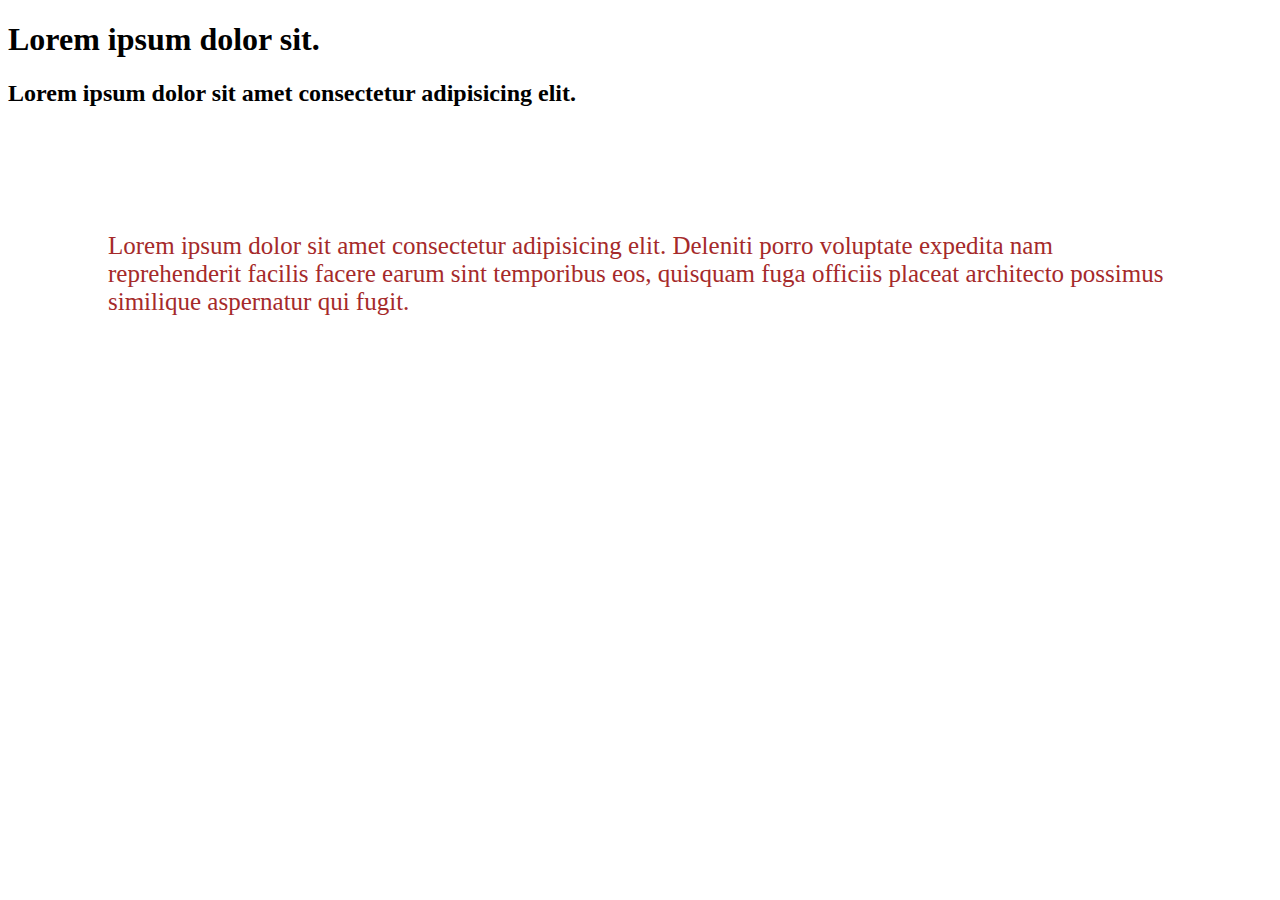
<file: 01_basics/index.html>
<!doctype html>
<html lang="en">
  <head>
    <meta charset="UTF-8" />
    <meta name="viewport" content="width=device-width, initial-scale=1.0" />
    <link rel="stylesheet" href="style.css" />
    <title>CSS Basics</title>
  </head>
  <body>
    <h1>Lorem ipsum dolor sit.</h1>
    <h2>Lorem ipsum dolor sit amet consectetur adipisicing elit.</h2>

    <p>
      Lorem ipsum dolor sit amet consectetur adipisicing elit. Deleniti porro
      voluptate expedita nam reprehenderit facilis facere earum sint temporibus
      eos, quisquam fuga officiis placeat architecto possimus similique
      aspernatur qui fugit.
    </p>
  </body>
</html>
</file>
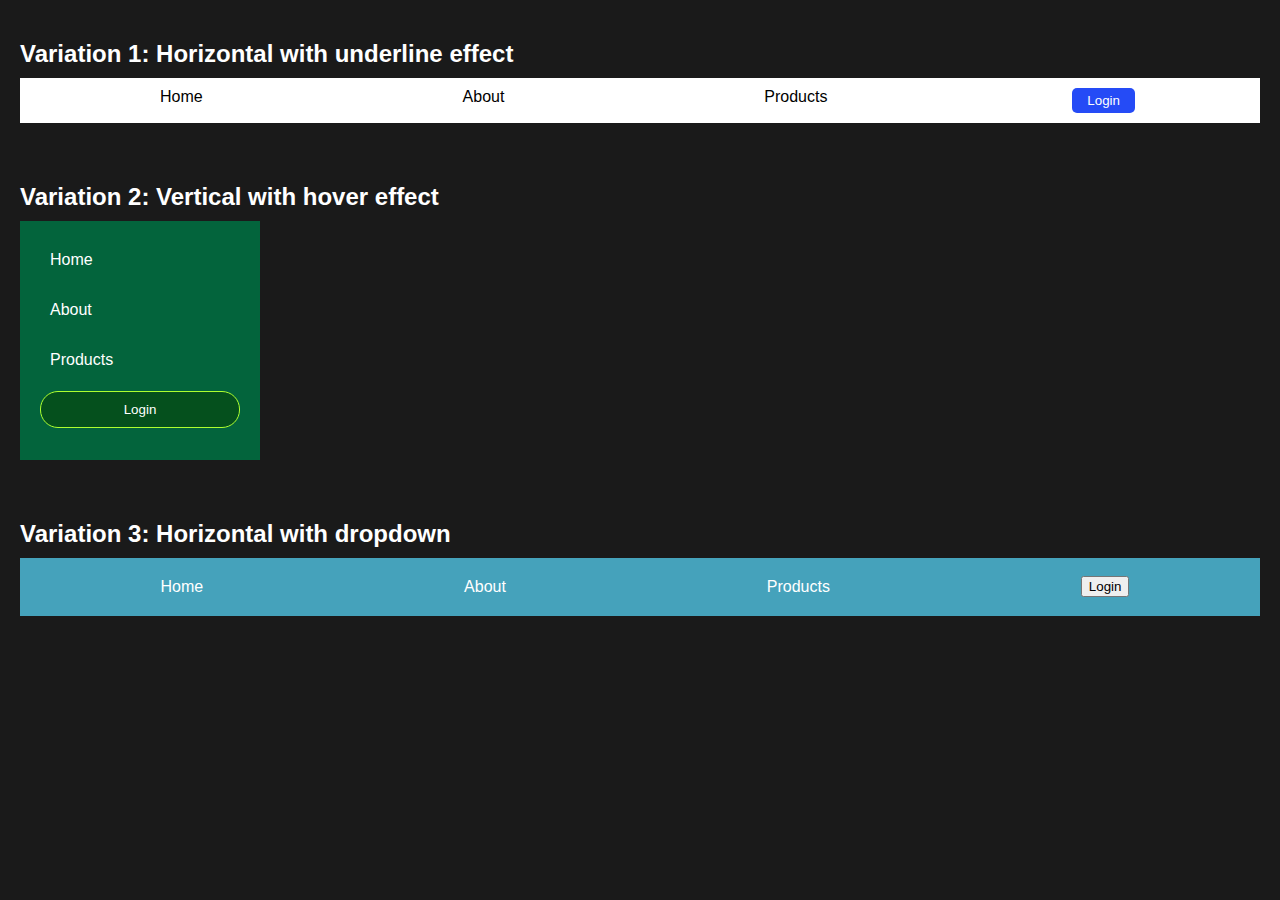
<file: 03_navbar/index.html>
<!doctype html>
<html lang="en">
  <head>
    <meta charset="UTF-8" />
    <meta name="viewport" content="width=device-width, initial-scale=1.0" />
    <title>Navigation Bar Variations</title>
    <link rel="stylesheet" href="style.css" />
  </head>
  <body>
    <div class="nav-container">
      <h2>Variation 1: Horizontal with underline effect</h2>
      <nav class="nav1">
        <ul>
          <li><a href="#">Home</a></li>
          <li><a href="#">About</a></li>
          <li><a href="#">Products</a></li>
          <li><button class="login-btn">Login</button></li>
        </ul>
      </nav>
    </div>

    <div class="nav-container">
      <h2>Variation 2: Vertical with hover effect</h2>
      <nav class="nav2">
        <ul>
          <li><a href="#">Home</a></li>
          <li><a href="#">About</a></li>
          <li><a href="#">Products</a></li>
          <li><button class="login-btn">Login</button></li>
        </ul>
      </nav>
    </div>

    <div class="nav-container">
      <h2>Variation 3: Horizontal with dropdown</h2>
      <nav class="nav3">
        <ul>
          <li><a href="#">Home</a></li>
          <li class="dropdown">
            <a href="#">About</a>
            <div class="dropdown-content">
              <a href="#">Our Story</a>
              <a href="#">Team</a>
              <a href="#">Contact</a>
            </div>
          </li>
          <li><a href="#">Products</a></li>
          <li><button class="login-btn">Login</button></li>
        </ul>
      </nav>
    </div>
  </body>
</html>
</file>
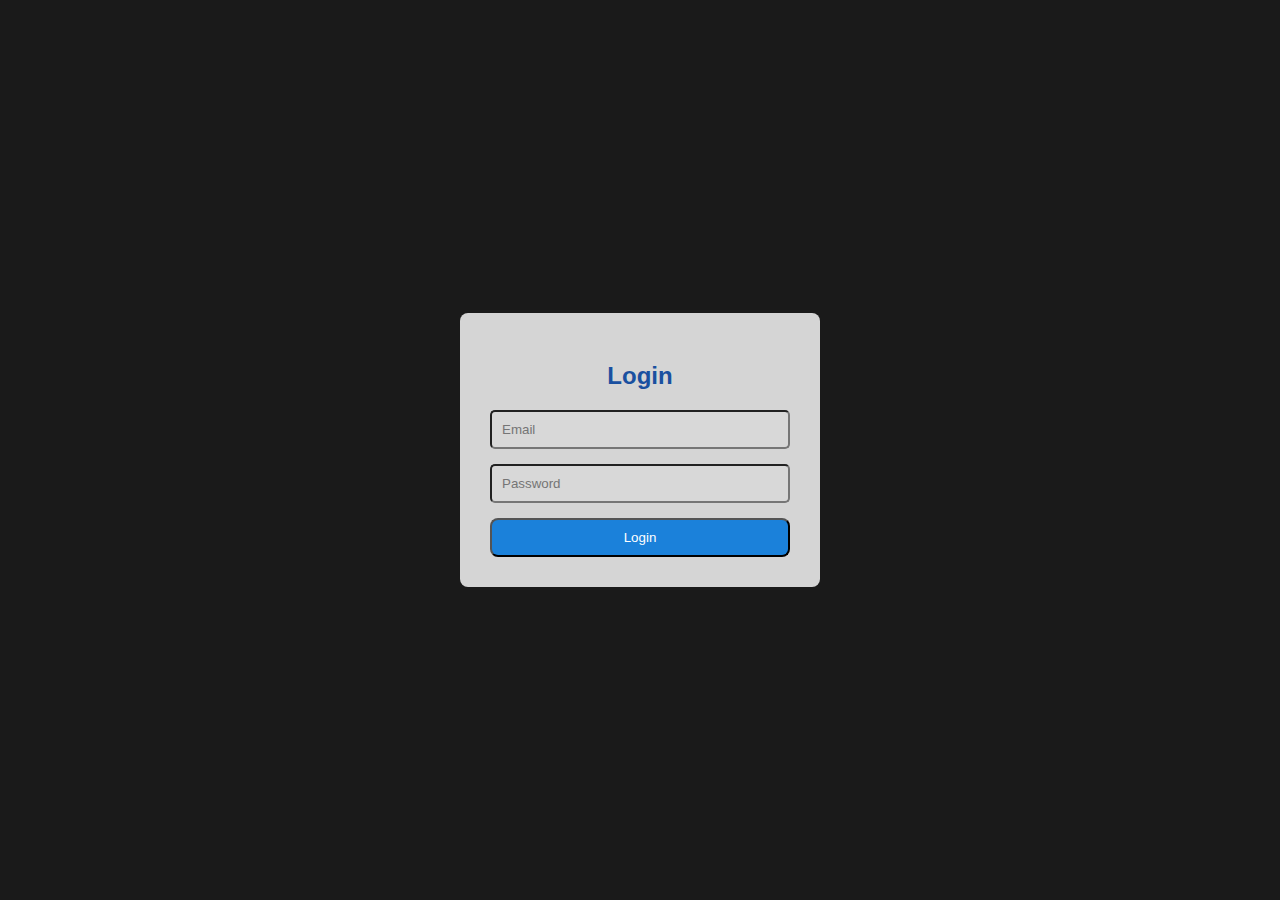
<file: 02_login_project/login.html>
<!doctype html>
<html lang="en">
  <head>
    <meta charset="UTF-8" />
    <meta name="viewport" content="width=device-width, initial-scale=1.0" />
    <title>Login Page</title>
    <link rel="stylesheet" href="style.css" />
  </head>
  <body>
    <div class="card">
      <h2>Login</h2>
      <form>
        <input type="email" name="" id="" placeholder="Email" />
        <input type="password" name="" id="" placeholder="Password" />
        <button type="submit">Login</button>
      </form>
    </div>
  </body>
</html>
</file>
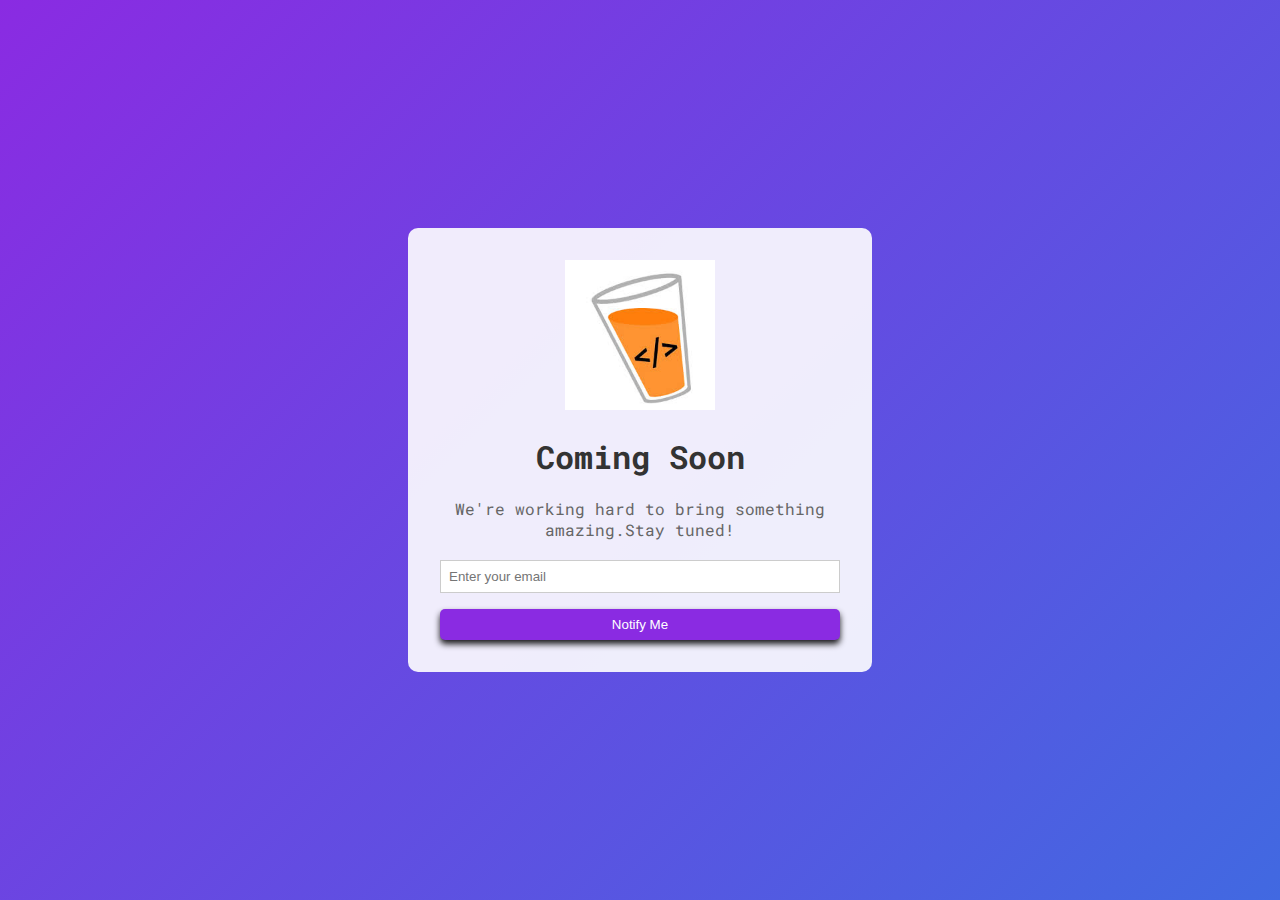
<file: 04_coming_soon/coming-soon-landing.html>
<!doctype html>
<html lang="en">
  <head>
    <meta charset="UTF-8" />
    <meta name="viewport" content="width=device-width, initial-scale=1.0" />
    <title>Chai landing page</title>
    <link rel="stylesheet" href="style.css" />
  </head>
  <body>
    <div class="container">
      <div class="content">
        <img
          src="../04_coming_soon/images/download.jpg"
          class="logo"
          alt="chai-logo"
        />
        <h1>Coming Soon</h1>
        <p>We're working hard to bring something amazing.Stay tuned!</p>
        <form id="notify-form">
          <input type="email" placeholder="Enter your email" required />
          <button type="submit">Notify Me</button>
        </form>
      </div>
    </div>
  </body>
</html>
</file>
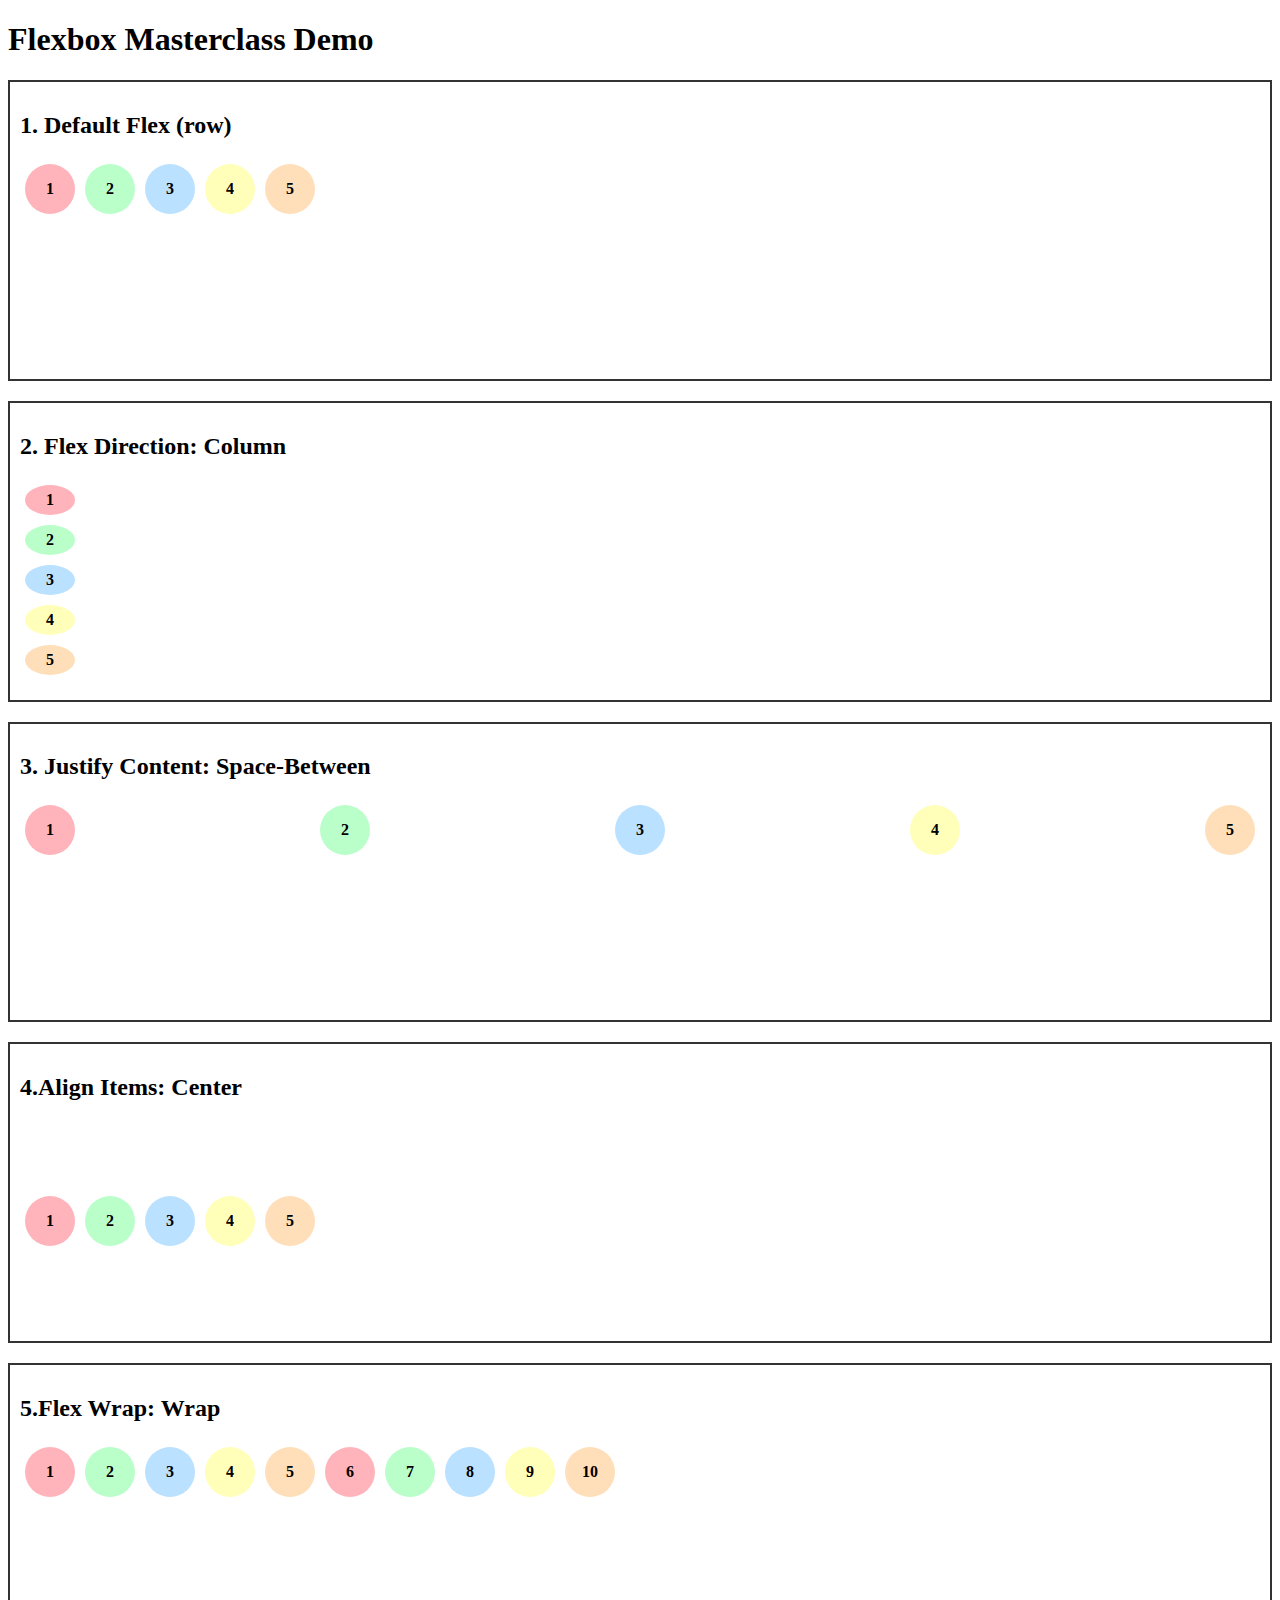
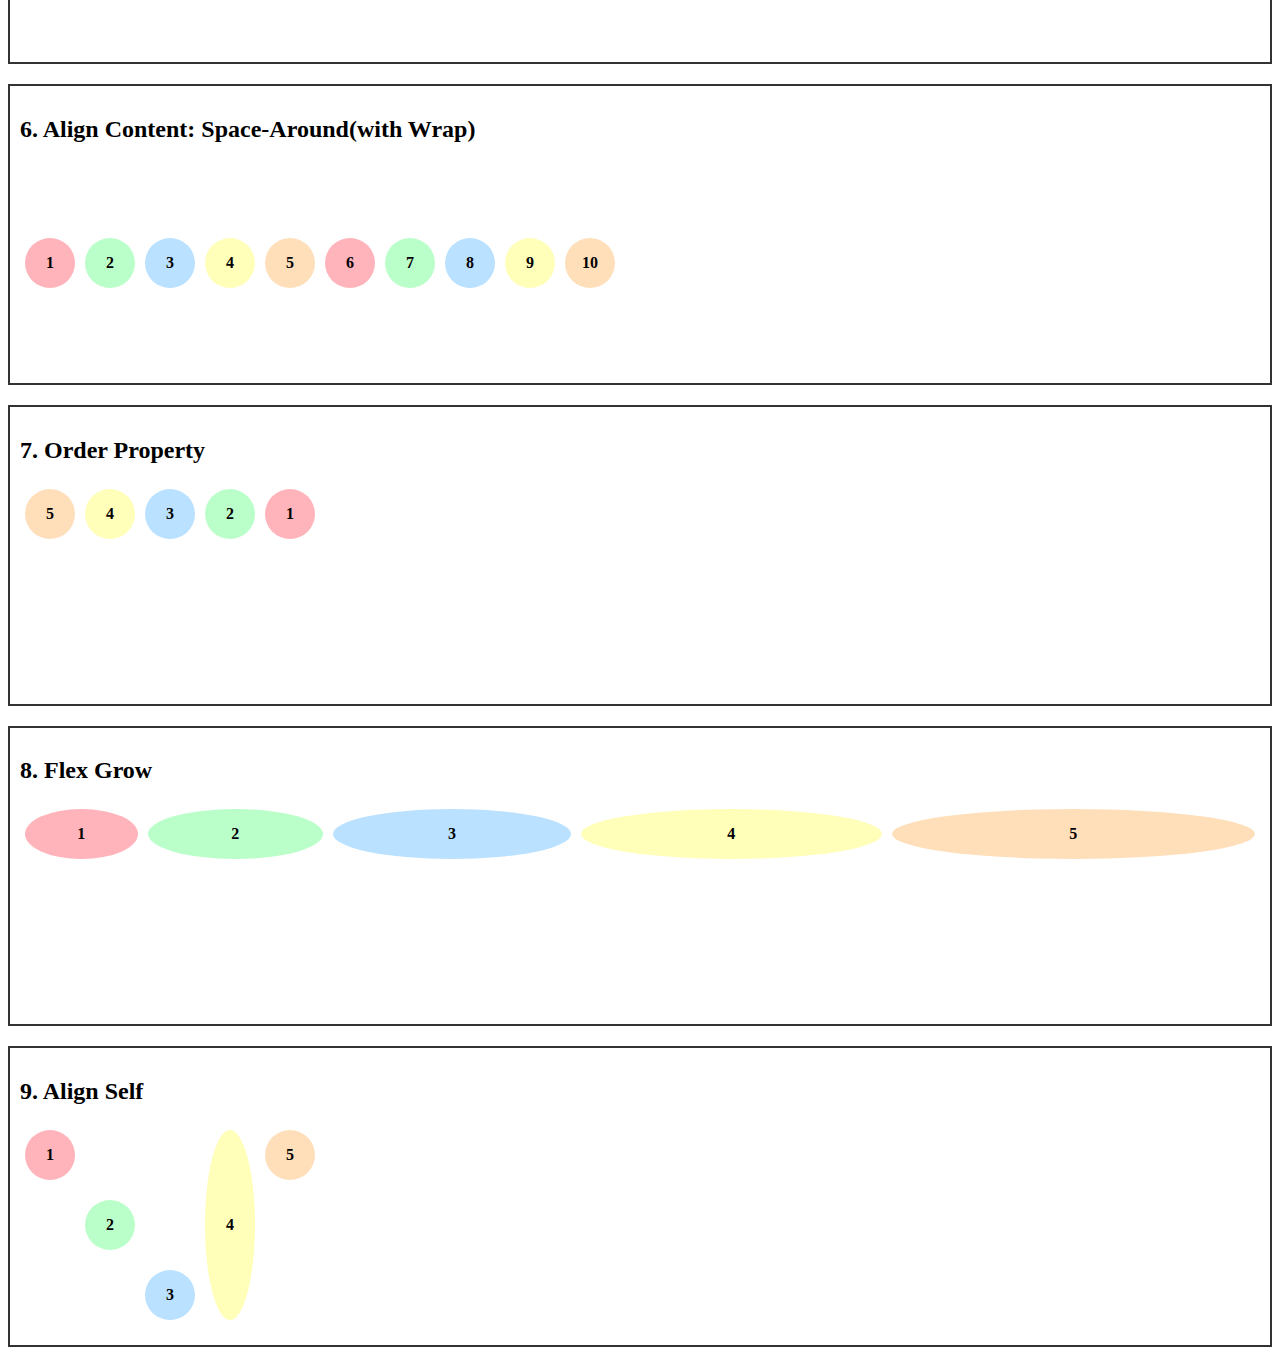
<file: 05_flexbox/flexbox.html>
<!doctype html>
<html lang="en">
  <head>
    <meta charset="UTF-8" />
    <meta name="viewport" content="width=device-width, initial-scale=1.0" />
    <title>Flexbox</title>
    <link rel="stylesheet" href="style.css" />
  </head>
  <body>
    <h1>Flexbox Masterclass Demo</h1>

    <div class="container">
      <h2>1. Default Flex (row)</h2>
      <div class="flex-container">
        <div class="circle pastel-1">1</div>
        <div class="circle pastel-2">2</div>
        <div class="circle pastel-3">3</div>
        <div class="circle pastel-4">4</div>
        <div class="circle pastel-5">5</div>
      </div>
    </div>

    <div class="container">
      <h2>2. Flex Direction: Column</h2>
      <div class="flex-container" style="flex-direction: column">
        <div class="circle pastel-1">1</div>
        <div class="circle pastel-2">2</div>
        <div class="circle pastel-3">3</div>
        <div class="circle pastel-4">4</div>
        <div class="circle pastel-5">5</div>
      </div>
    </div>

    <div class="container">
      <h2>3. Justify Content: Space-Between</h2>
      <div class="flex-container" style="justify-content: space-between">
        <div class="circle pastel-1">1</div>
        <div class="circle pastel-2">2</div>
        <div class="circle pastel-3">3</div>
        <div class="circle pastel-4">4</div>
        <div class="circle pastel-5">5</div>
      </div>
    </div>

    <div class="container">
      <h2>4.Align Items: Center</h2>
      <div class="flex-container" style="align-items: center">
        <div class="circle pastel-1">1</div>
        <div class="circle pastel-2">2</div>
        <div class="circle pastel-3">3</div>
        <div class="circle pastel-4">4</div>
        <div class="circle pastel-5">5</div>
      </div>
    </div>

    <div class="container">
      <h2>5.Flex Wrap: Wrap</h2>
      <div class="flex-container" style="flex-wrap: wrap">
        <div class="circle pastel-1">1</div>
        <div class="circle pastel-2">2</div>
        <div class="circle pastel-3">3</div>
        <div class="circle pastel-4">4</div>
        <div class="circle pastel-5">5</div>
        <div class="circle pastel-1">6</div>
        <div class="circle pastel-2">7</div>
        <div class="circle pastel-3">8</div>
        <div class="circle pastel-4">9</div>
        <div class="circle pastel-5">10</div>
      </div>
    </div>

    <div class="container">
      <h2>6. Align Content: Space-Around(with Wrap)</h2>
      <div
        class="flex-container"
        style="flex-wrap: wrap; align-content: space-around"
      >
        <div class="circle pastel-1">1</div>
        <div class="circle pastel-2">2</div>
        <div class="circle pastel-3">3</div>
        <div class="circle pastel-4">4</div>
        <div class="circle pastel-5">5</div>
        <div class="circle pastel-1">6</div>
        <div class="circle pastel-2">7</div>
        <div class="circle pastel-3">8</div>
        <div class="circle pastel-4">9</div>
        <div class="circle pastel-5">10</div>
      </div>
    </div>

    <div class="container">
      <h2>7. Order Property</h2>
      <div class="flex-container">
        <div class="circle pastel-1" style="order: 5">1</div>
        <div class="circle pastel-2" style="order: 4">2</div>
        <div class="circle pastel-3" style="order: 3">3</div>
        <div class="circle pastel-4" style="order: 2">4</div>
        <div class="circle pastel-5" style="order: 1">5</div>
      </div>
    </div>

    <div class="container">
      <h2>8. Flex Grow</h2>
      <div class="flex-container">
        <div class="circle pastel-1" style="flex-grow: 1">1</div>
        <div class="circle pastel-2" style="flex-grow: 2">2</div>
        <div class="circle pastel-3" style="flex-grow: 3">3</div>
        <div class="circle pastel-4" style="flex-grow: 4">4</div>
        <div class="circle pastel-5" style="flex-grow: 5">5</div>
      </div>
    </div>

    <div class="container">
      <h2>9. Align Self</h2>
      <div class="flex-container">
        <div class="circle pastel-1" style="align-self: flex-start">1</div>
        <div class="circle pastel-2" style="align-self: center">2</div>
        <div class="circle pastel-3" style="align-self: flex-end">3</div>
        <div class="circle pastel-4" style="align-self: stretch; height: auto">
          4
        </div>
        <div class="circle pastel-5">5</div>
      </div>
    </div>
  </body>
</html>
</file>
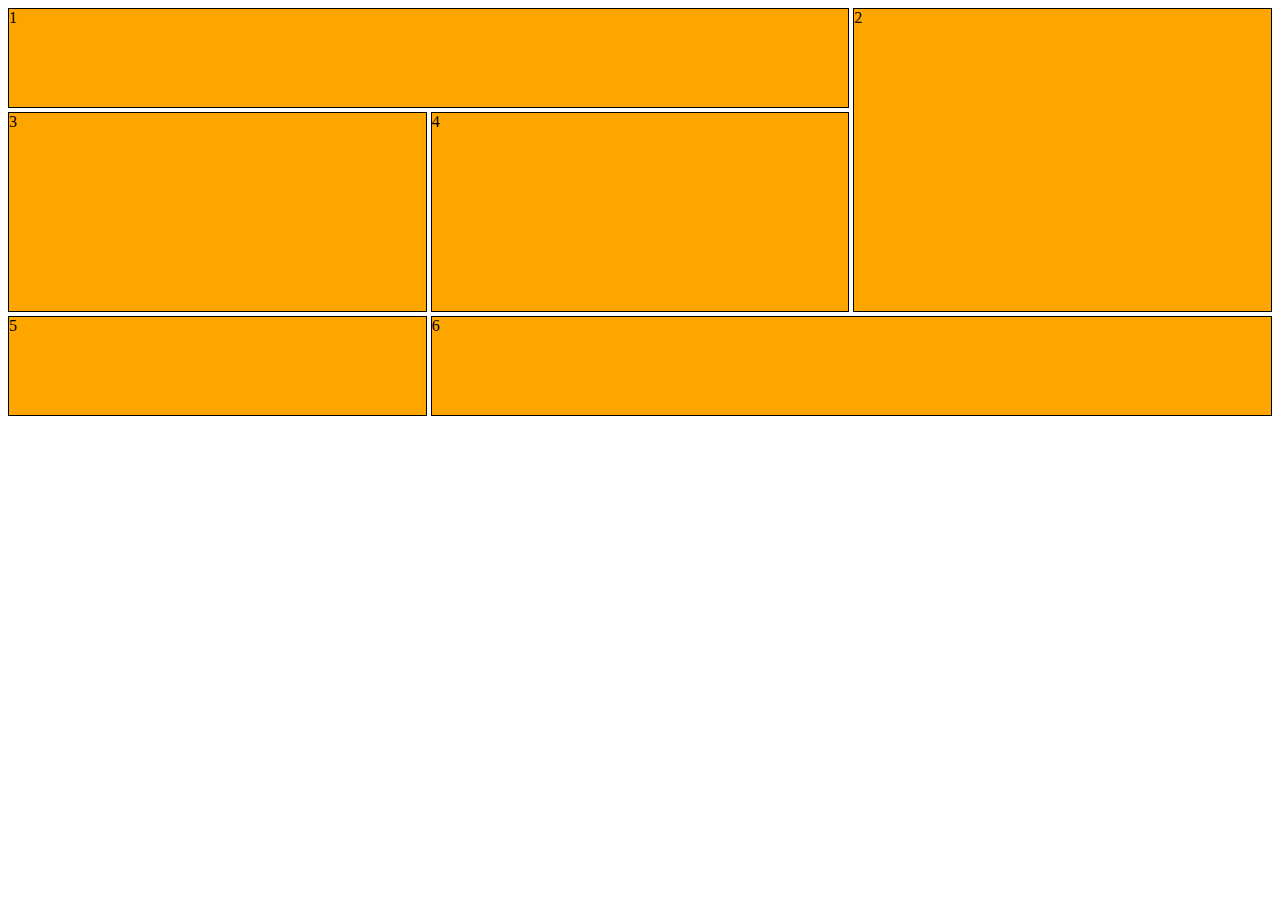
<file: 06_grid/gridbasics.html>
<!doctype html>
<html lang="en">
  <head>
    <meta charset="UTF-8" />
    <meta name="viewport" content="width=device-width, initial-scale=1.0" />
    <title>Grid Introduction</title>
    <link rel="stylesheet" href="style.css" />
  </head>
  <body>
    <div class="grid-container">
      <div class="item item1">1</div>
      <div class="item item2">2</div>
      <div class="item">3</div>
      <div class="item">4</div>
      <div class="item">5</div>
      <div class="item item6">6</div>
    </div>
  </body>
</html>
</file>
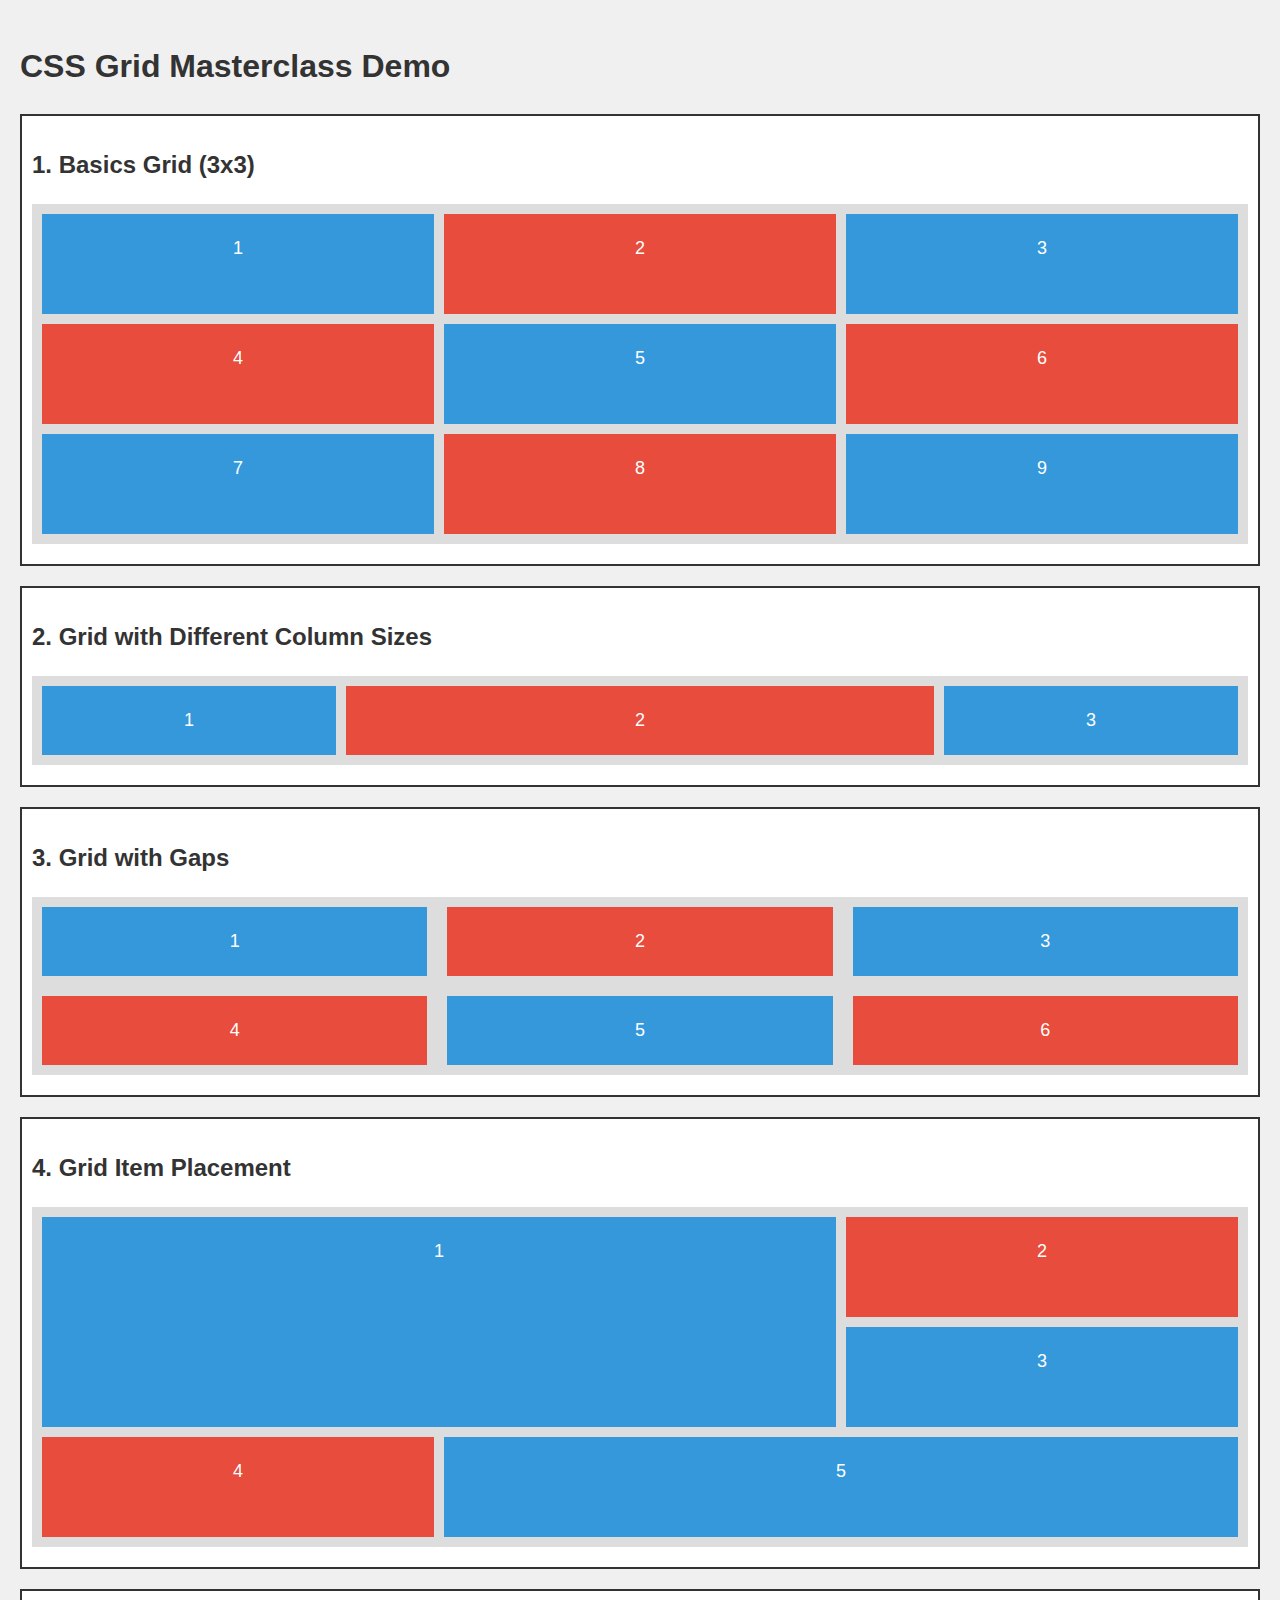
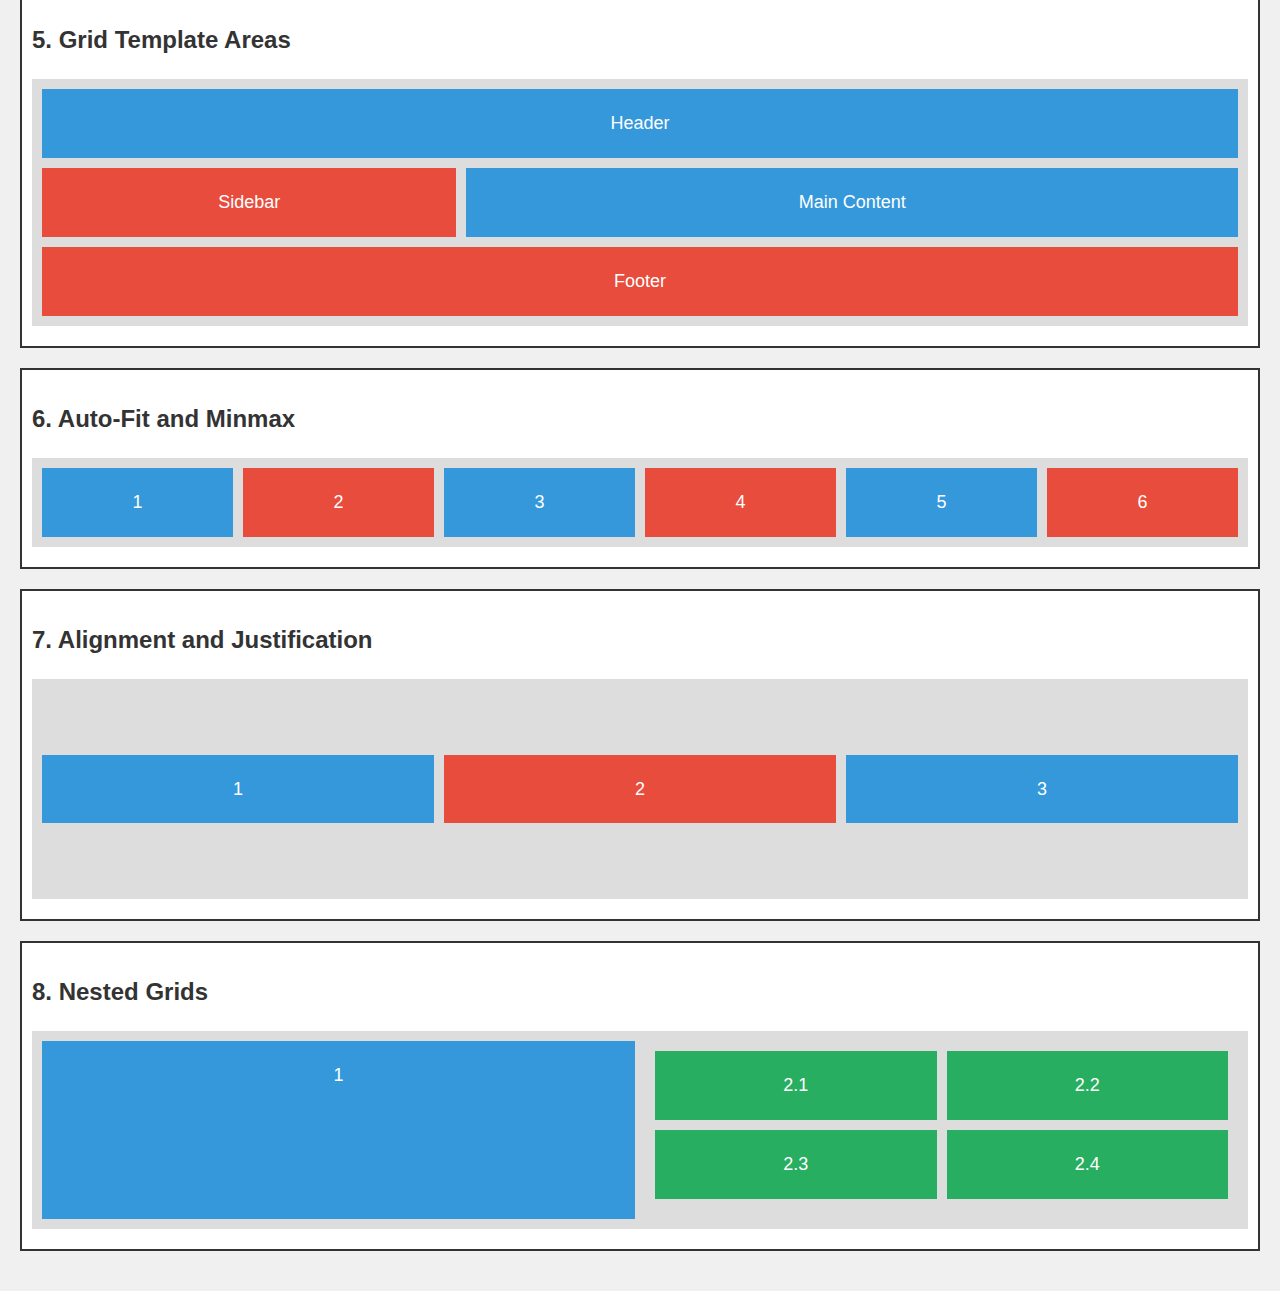
<file: 06_grid/gridMasterClass.html>
<!doctype html>
<html lang="en">
  <head>
    <meta charset="UTF-8" />
    <meta name="viewport" content="width=device-width, initial-scale=1.0" />
    <title>Grid MasterClass</title>
    <link rel="stylesheet" href="gmc.css" />
  </head>
  <body>
    <h1>CSS Grid Masterclass Demo</h1>

    <div class="container">
      <h2>1. Basics Grid (3x3)</h2>
      <div
        class="grid-container"
        style="
          grid-template-columns: repeat(3, 1fr);
          grid-template-rows: repeat(3, 100px);
        "
      >
        <div class="box">1</div>
        <div class="box">2</div>
        <div class="box">3</div>
        <div class="box">4</div>
        <div class="box">5</div>
        <div class="box">6</div>
        <div class="box">7</div>
        <div class="box">8</div>
        <div class="box">9</div>
      </div>
    </div>

    <div class="container">
      <h2>2. Grid with Different Column Sizes</h2>
      <div class="grid-container" style="grid-template-columns: 1fr 2fr 1fr">
        <div class="box">1</div>
        <div class="box">2</div>
        <div class="box">3</div>
      </div>
    </div>

    <div class="container">
      <h2>3. Grid with Gaps</h2>
      <div
        class="grid-container"
        style="grid-template-columns: repeat(3, 1fr); gap: 20px"
      >
        <div class="box">1</div>
        <div class="box">2</div>
        <div class="box">3</div>
        <div class="box">4</div>
        <div class="box">5</div>
        <div class="box">6</div>
      </div>
    </div>

    <div class="container">
      <h2>4. Grid Item Placement</h2>
      <div
        class="grid-container"
        style="
          grid-template-columns: repeat(3, 1fr);
          grid-template-rows: repeat(3, 100px);
        "
      >
        <div class="box" style="grid-column: 1/3; grid-row: 1/3">1</div>
        <div class="box">2</div>
        <div class="box">3</div>
        <div class="box">4</div>
        <div class="box" style="grid-column: 2/4">5</div>
      </div>
    </div>

    <div class="container">
      <h2>5. Grid Template Areas</h2>
      <div
        class="grid-container"
        style="
          grid-template-areas: &quot;header header header&quot; &quot;sidebar main main&quot; &quot;footer footer footer&quot;;
        "
      >
        <div class="box" style="grid-area: header">Header</div>
        <div class="box" style="grid-area: sidebar">Sidebar</div>
        <div class="box" style="grid-area: main">Main Content</div>
        <div class="box" style="grid-area: footer">Footer</div>
      </div>
    </div>

    <div class="container">
      <h2>6. Auto-Fit and Minmax</h2>
      <div
        class="grid-container"
        style="grid-template-columns: repeat(auto-fit, minmax(100px, 1fr))"
      >
        <div class="box">1</div>
        <div class="box">2</div>
        <div class="box">3</div>
        <div class="box">4</div>
        <div class="box">5</div>
        <div class="box">6</div>
      </div>
    </div>

    <div class="container">
      <h2>7. Alignment and Justification</h2>
      <div
        class="grid-container"
        style="
          grid-template-columns: repeat(3, 1fr);
          height: 200px;
          justify-content: space-between;
          align-items: center;
        "
      >
        <div class="box">1</div>
        <div class="box">2</div>
        <div class="box">3</div>
      </div>
    </div>

    <div class="container">
      <h2>8. Nested Grids</h2>
      <div class="grid-container" style="grid-template-columns: 1fr 1fr">
        <div class="box">1</div>
        <div class="grid-container" style="grid-template-columns: 1fr 1fr">
          <div class="box" style="background-color: #27ae60">2.1</div>
          <div class="box" style="background-color: #27ae60">2.2</div>
          <div class="box" style="background-color: #27ae60">2.3</div>
          <div class="box" style="background-color: #27ae60">2.4</div>
        </div>
      </div>
    </div>
  </body>
</html>
</file>
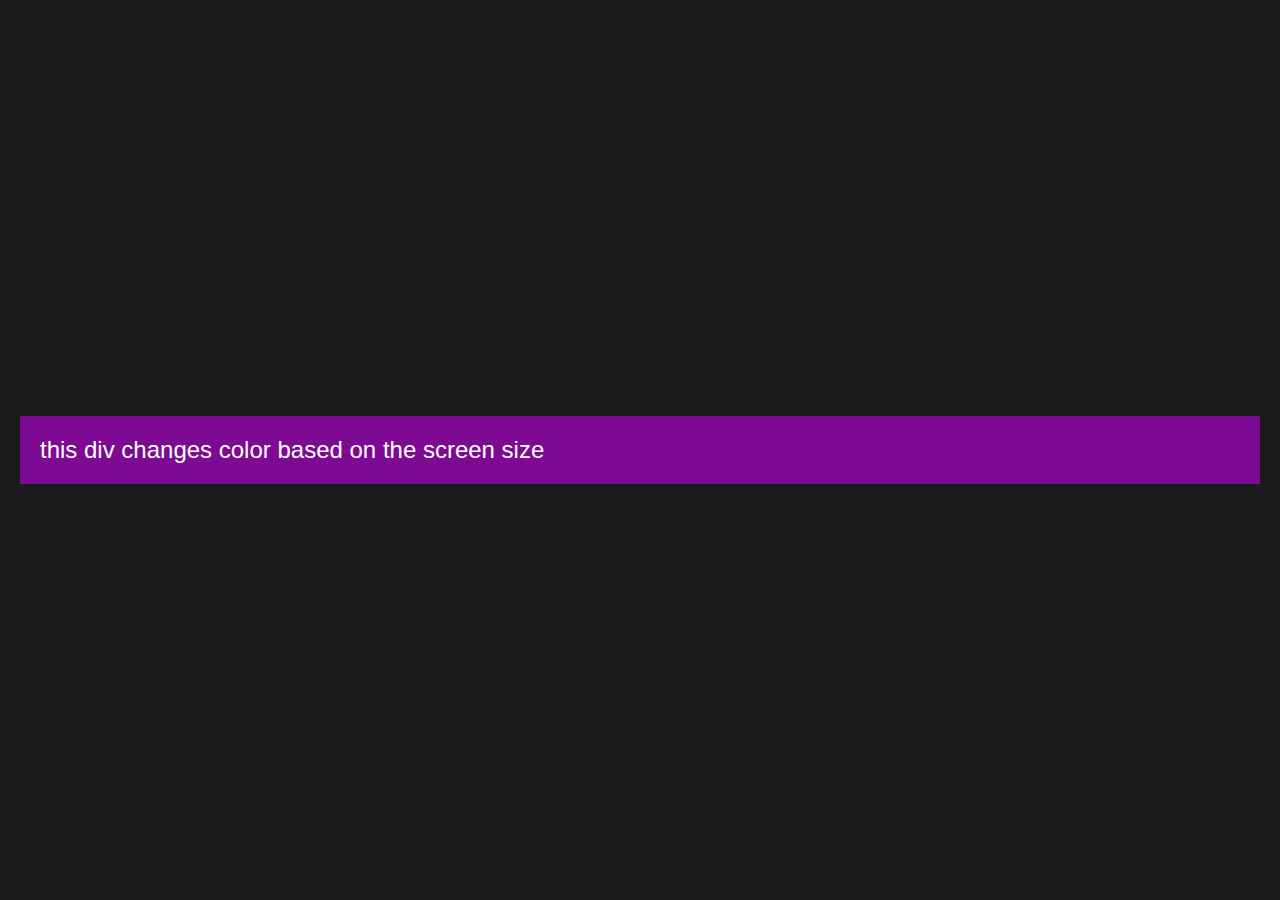
<file: 07_responsive/breakPoint.html>
<!DOCTYPE html>
<html lang="en">
<head>
  <meta charset="UTF-8">
  <meta name="viewport" content="width=device-width, initial-scale=1.0">
  <title>Responsive design</title>
  <style>
    body{
      margin: 0;
      padding: 0;
      font-family:Arial, Helvetica, sans-serif;
      display: flex;
      justify-content: center;
      align-items: center;
      height: 100vh;
      background-color: #1a1a1a;
    }
    .responsive-div{
      width: 100%;
      max-width: 1200px;
      padding: 20px;
      color: #fff;
      font-size: 24px;
      background-color: #7e0a93;
    }
    @media (max-width:600px) {
      body{
        align-items: flex-start;
      }
      .responsive-div{
        background-color: #3498db;
      }
  
    }
    @media (min-width:601px) and (max-width:1024px){
       body{
        align-items: center;
      }
      .responsive-div{
        background-color: #e74c3c;
      }
    }
  </style>
</head>
<body>
  <div class="responsive-div">
    this div changes color based on the screen size
  </div>
</body>
</html>
</file>
<file: 01_basics/style.css>
p {
  font-size: 25px;
  color: brown;
  padding: 100px;
}
</file>
<file: 03_navbar/style.css>
body {
  font-family: Arial, Helvetica, sans-serif;
  margin: 0;
  padding: 20px;
  background-color: #1a1a1a;
  color: #fff;
}
.nav-container {
  margin-bottom: 60px;
}
h2 {
  margin-bottom: 10px;
}
.nav1 {
  background-color: #fff;
  padding: 10px;
}
.nav1 ul {
  list-style-type: none;
  display: flex;
  justify-content: space-around;
  margin: 0;
  padding: 0;
}
.nav1 li {
  display: inline;
}
.nav1 a {
  text-decoration: none;
  color: #000000;
  /* background-color: #d45b04; */
  padding: 5px 15px;
  position: relative;
}
.nav1 .login-btn {
  background-color: #254bf6;
  color: #fff;
  border: none;
  padding: 5px 15px;
  border-radius: 5px;
  cursor: pointer;
}
.nav1 a::after {
  content: "";
  position: absolute;
  height: 2px;
  width: 100%;
  bottom: 0;
  left: 0;
  background-color: #0a65c7;
  transform: scaleX(0);
  transition: transform 0.3s ease-in-out;
}
.nav1 a:hover::after {
  transform: scaleX(1);
}

.nav2 {
  background-color: #03643c;
  width: 200px;
  padding: 20px;
}
.nav2 ul {
  list-style-type: none;
  margin: 0;
  padding: 0;
}
.nav2 li {
  margin-bottom: 12px;
}
.nav2 a {
  text-decoration: none;
  color: #fff;
  display: block;
  padding: 10px;
  width: 100%;
}
.nav2 a:hover {
  background-color: #137e0a;
}
.nav2 .login-btn {
  background-color: #05501d;
  color: #fff;
  border: none;
  width: 100%;
  padding: 10px;
  cursor: pointer;
  border: 1px solid greenyellow;
  border-radius: 18px;
}
.nav2 .login-btn:hover {
  background-color: #057017;
  border: 1px solid white;
  color: #000000;
}
.nav3 {
  background-color: #45a2bb;
  padding: 10px;
}
.nav3 ul {
  list-style-type: none;
  padding: 0;
  margin: 0;
  display: flex;
  justify-content: space-around;
  align-items: center;
}
.nav3 a {
  text-decoration: none;
  color: #fff;
  padding: 10px;
  display: block;
}
.nav3 .dropdown-content {
  display: none;
}
.nav3 .dropdown:hover .dropdown-content {
  display: block;
  position: absolute;
  background-color: #3b3b3b;
  color: #202020;
}
</file>
<file: 02_login_project/style.css>
body {
  font-family: Arial, Helvetica, sans-serif;
  background-color: #1a1a1a;
  margin: 0;
  padding: 0;
  height: 100vh;
  display: flex;
  justify-content: center;
  align-items: center;
}
.card {
  background-color: #d5d5d5;
  border-radius: 8px;
  padding: 30px;
  width: 300px;
}
h2 {
  color: #1a50a0;
  text-align: center;
  margin-bottom: 20px;
}
form {
  display: flex;
  flex-direction: column;
}
input {
  margin-bottom: 15px;
  padding: 10px;
  border-radius: 5px;
  background-color: #d8d8d8;
}
button {
  background-color: #1b81da;
  color: #fff;
  padding: 10px;
  border-radius: 8px;
}
button:hover {
  background-color: #0747bd;
}
</file>
<file: 04_coming_soon/style.css>
@import url("https://fonts.googleapis.com/css2?family=Oswald:wght@200..700&family=Roboto+Mono:ital,wght@0,100..700;1,100..700&display=swap");
body,
html {
  margin: 0;
  padding: 0;
  font-family: "Roboto Mono", monospace;
  height: 100%;
}
.container {
  background: linear-gradient(135deg, #8a2be2, #4169e1);
  display: flex;
  justify-content: center;
  align-items: center;
  height: 100%;
}
.content {
  text-align: center;
  background-color: rgba(255, 255, 255, 0.9);
  padding: 2rem;
  border-radius: 10px;
  max-width: 400px;
}
.logo {
  width: 150px;
  object-fit: contain;
}
h1 {
  color: #333;
  margin-bottom: 20px;
}
p {
  color: #666;
  margin-bottom: 20px;
}
form {
  display: flex;
  flex-direction: column;
}
input[type="email"] {
  padding: 0.5rem;
  border: 1px solid #ccc;
  margin-bottom: 1rem;
}
button {
  padding: 0.5rem;
  background-color: #8a2be2;
  color: #fff;
  border: none;
  border-radius: 5px;
  cursor: pointer;
  box-shadow: 0 4px 6px rgba(0, 0, 0, 0.9);
  transition: background-color 0.3s ease-in-out;
}
button:hover {
  background-color: #7a1dd1;
}
</file>
<file: 05_flexbox/style.css>
.container {
  background-color: #fff;
  border: 2px solid #333;
  margin-bottom: 20px;
  padding: 10px;
}
.flex-container {
  display: flex;
  height: 200px;
  margin-bottom: 10px;
}
.circle {
  width: 50px;
  height: 50px;
  border-radius: 50%;
  display: flex;
  justify-content: center;
  align-items: center;
  font-weight: bold;
  margin: 5px;
}
.pastel-1 {
  background-color: #ffb3ba;
}
.pastel-2 {
  background-color: #baffc9;
}
.pastel-3 {
  background-color: #bae1ff;
}
.pastel-4 {
  background-color: #ffffba;
}
.pastel-5 {
  background-color: #ffdfba;
}
</file>
<file: 06_grid/style.css>
.item {
  background-color: orange;
  border: 1px solid black;
}
.grid-container {
  display: grid;
  grid-template-columns: repeat(3, 1fr);
  grid-template-rows: 100px 200px 100px;
  gap: 4px;
}
.item1 {
  grid-column: 1/3;
  grid-row: 1/2;
}
.item2 {
  grid-column: 3/4;
  grid-row: 1/3;
}
.item6 {
  grid-column: 2/4;
}
</file>
<file: 06_grid/gmc.css>
body {
  font-family: Arial, Helvetica, sans-serif;
  line-height: 1.6;
  margin: 0;
  padding: 20px;
  background-color: #f0f0f0;
}
h1,
h2 {
  color: #333;
}
.container {
  background-color: #fff;
  border: 2px solid #333;
  margin-bottom: 20px;
  padding: 10px;
}
.grid-container {
  display: grid;
  gap: 10px;
  background-color: #ddd;
  padding: 10px;
  margin-bottom: 10px;
}
.box {
  background-color: #3498db;
  color: white;
  padding: 20px;
  font-size: 18px;
  text-align: center;
}
.box:nth-child(even) {
  background-color: #e74c3c;
}
</file>
